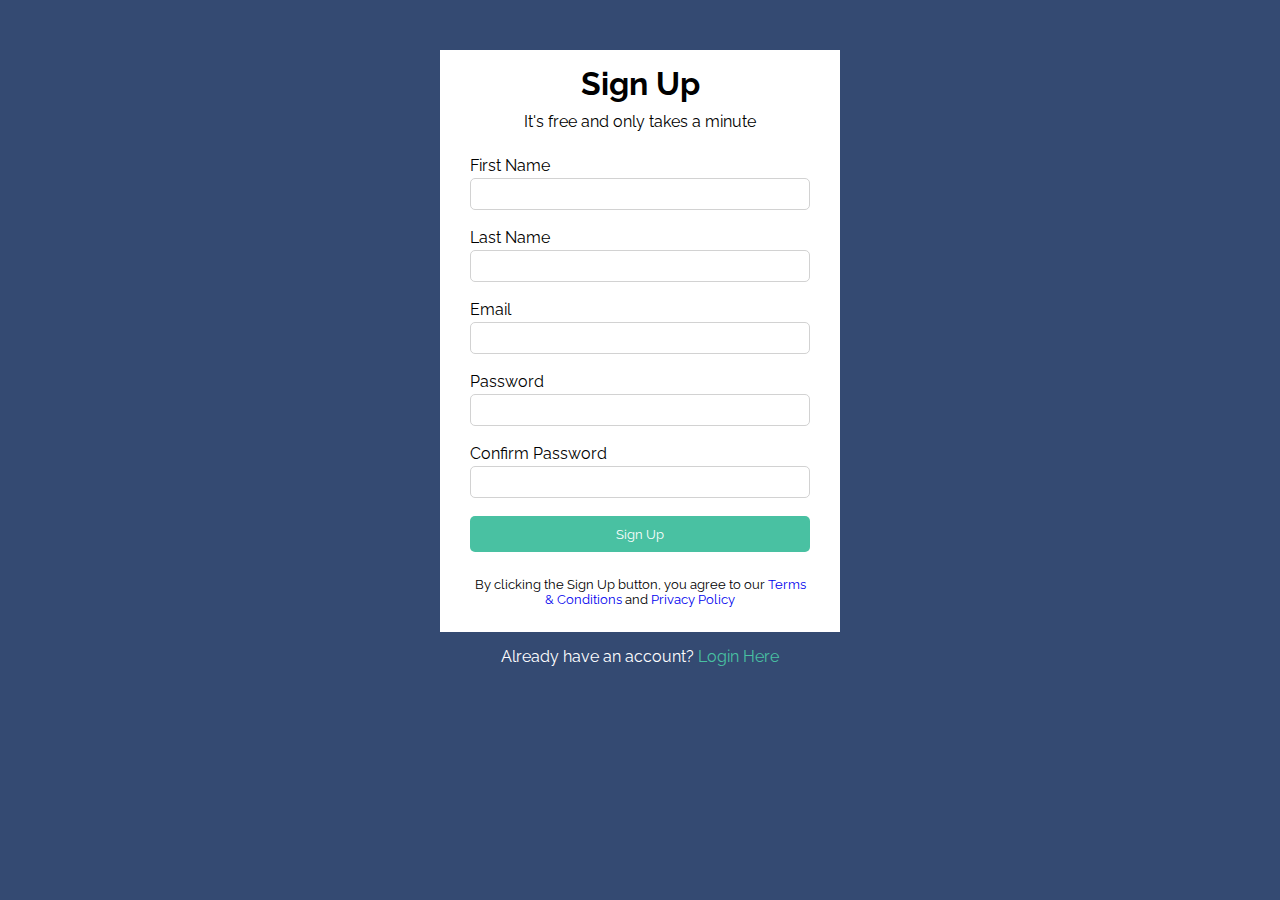
<file: form_styling_start.html>
<!DOCTYPE html>
<html lang="en">
  <head>
    <meta charset="UTF-8" />
    <meta name="viewport" content="width=device-width, initial-scale=1.0" />
    <meta http-equiv="X-UA-Compatible" content="ie=edge" />
    <title>Form Styling</title>
    <link
      href="https://fonts.googleapis.com/css?family=Raleway"
      rel="stylesheet"
    />
    <style>
      * {
        margin: 0;
        padding: 0;
        box-sizing: border-box;
        font-family: 'Raleway', sans-serif;
      }

      body {
       background-color: #344a72;
      }

      a {
        text-decoration: none;
      }

      #container {
       margin: auto;
       max-width: 500px;
       padding: 50px;
      }

      .form-wrap {
        background-color: #fff;
        padding: 15px 30px;
      }

      .form-wrap h1,
      .form-wrap p {
        text-align: center;
        padding-bottom: 10px;
      }

      .form-wrap .form-group {
       margin-top: 15px;
      }

      .form-wrap .form-group label {
        display: block;
      }

      .form-wrap .form-group input {
        width: 100%;
        padding: 7px;
        margin: 3px 0;
        border: 1px solid #d2d2d2;
        border-radius: 5px;
      }
      .form-group input:focus{
        outline:none;
        border: 1px solid #49c1a2;
      }

      .form-wrap button {
       width: 100%;
       padding:10px 0;
       background-color: #49c1a2;
       color: #fff;
       border-radius: 5px;
       border: none;
       cursor: pointer;
       margin-top: 15px;
      }

      .form-wrap button:hover {
       background-color: #37a08e;
      }

      .form-wrap .bottom-text {
        font-size: 13px;
        padding-top: 25px;
      }

      footer {
      text-align: center;
      color: #fff;
      margin-top: 15px;
      }

      footer a {
        color: #49c1a2;
      }
    </style>
  </head>
  <body>
    <div id="container">
      <div class="form-wrap">
        <h1>Sign Up</h1>
        <p>It's free and only takes a minute</p>
        <form>
          <div class="form-group">
            <label for="first-name">First Name</label>
            <input type="text" name="firstName" id="first-name" />
          </div>
          <div class="form-group">
            <label for="last-name">Last Name</label>
            <input type="text" name="lastName" id="last-name" />
          </div>
          <div class="form-group">
            <label for="email">Email</label>
            <input type="email" name="email" id="email" />
          </div>
          <div class="form-group">
            <label for="password">Password</label>
            <input type="password" name="password" id="password" />
          </div>
          <div class="form-group">
            <label for="password2">Confirm Password</label>
            <input type="password" name="pasword2" id="password2" />
          </div>
          <button type="submit" class="btn">Sign Up</button>
          <p class="bottom-text">
            By clicking the Sign Up button, you agree to our
            <a href="#">Terms & Conditions</a> and
            <a href="#">Privacy Policy</a>
          </p>
        </form>
      </div>
      <footer>
        <p>Already have an account? <a href="#">Login Here</a></p>
      </footer>
    </div>
  </body>
</html>
</file>
